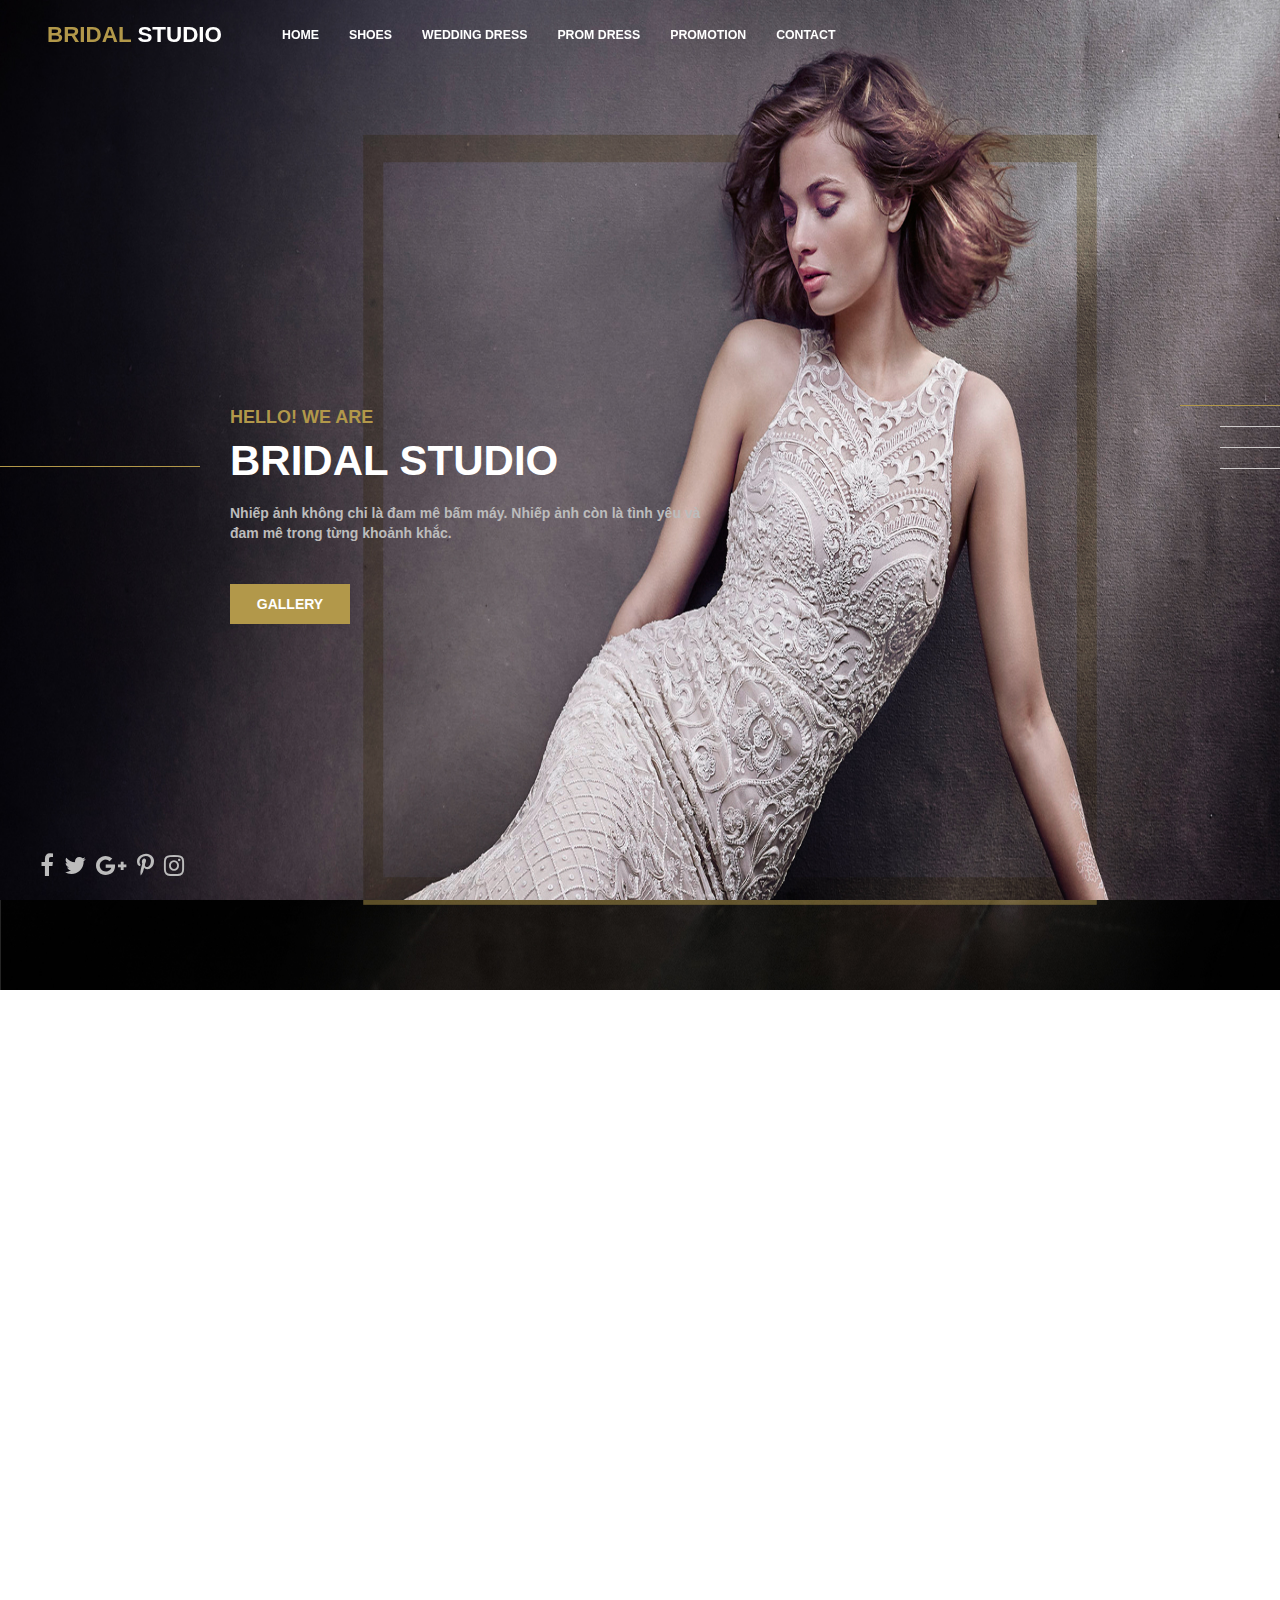
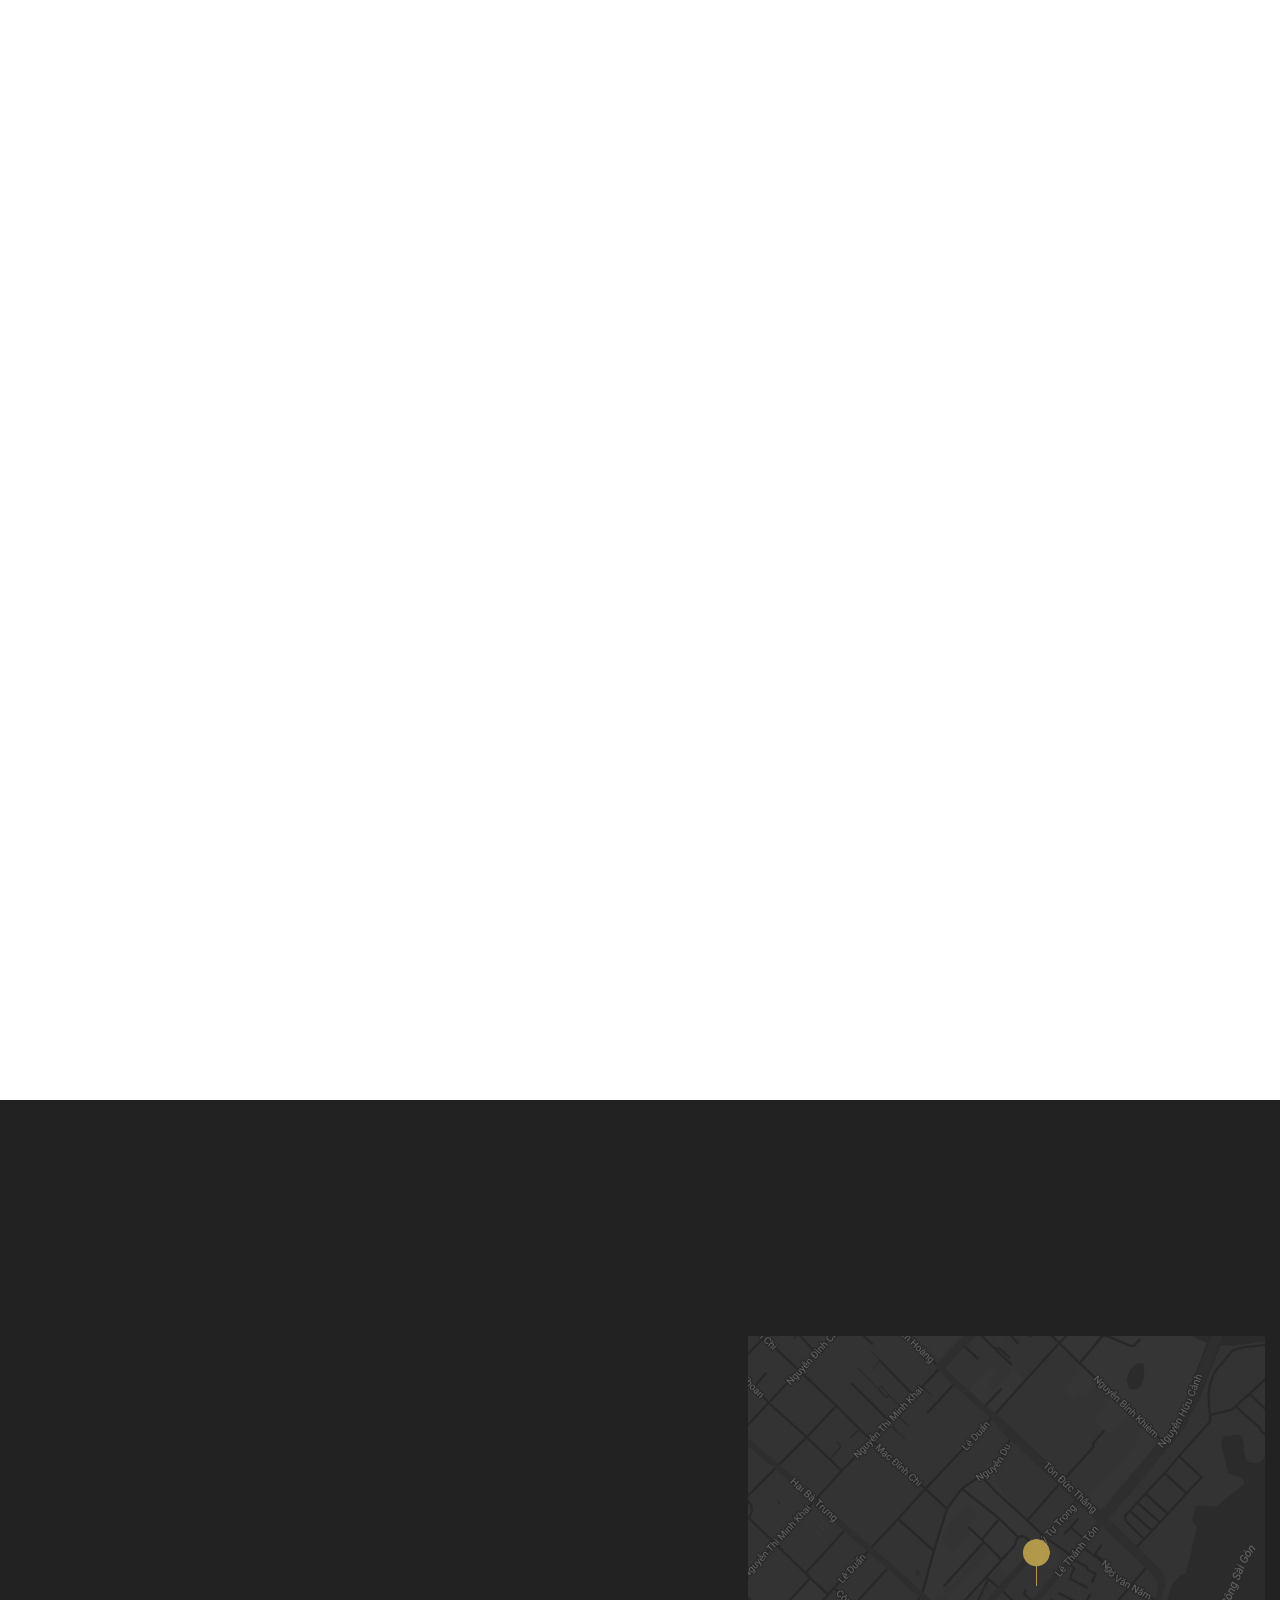
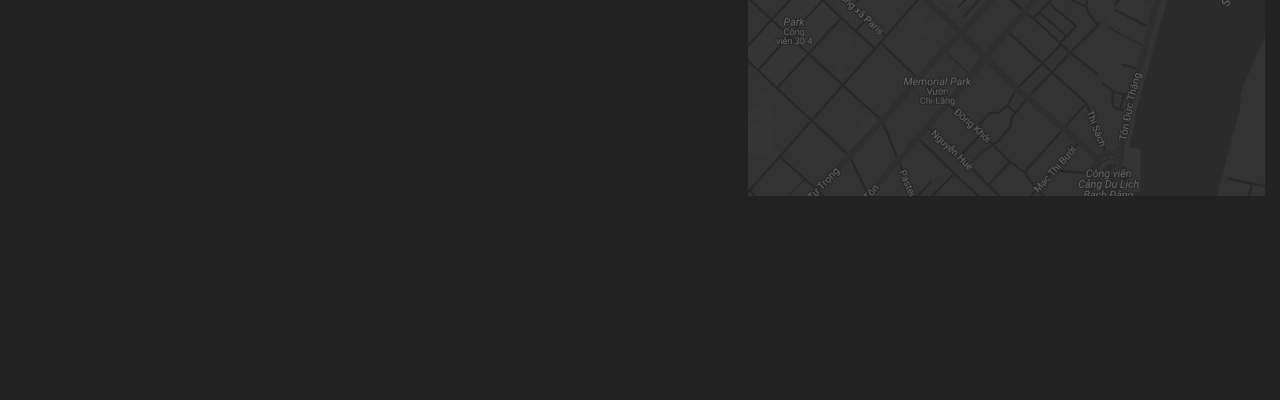
<file: index.html>
<!DOCTYPE html>
<html>
  <head>
    <meta charset="utf-8">
    <meta name="viewport" content="width=device-width, initial-scale=1.0">
    <title>Bridal</title><!-- Place somewhere in the <head> of your document -->
    <link rel="stylesheet" href="https://maxcdn.bootstrapcdn.com/font-awesome/4.7.0/css/font-awesome.min.css">
    <link rel="stylesheet" href="assets/css/main.css">
    <link rel="stylesheet" href="assets/css/nice-select.css">
    <link rel="stylesheet" href="assets/css/jquery.fullPage.css">
  </head>
  <body class="index-page">
    <div class="fullpage-wrapper" id="fullpage">
      <div class="home-wrap">
        <header>
          <nav class="navbar navbar-default navbar-fixed-top">
            <div class="container-fluid">
              <!-- Brand and toggle get grouped for better mobile display-->
              <div class="navbar-header">
                <button class="navbar-toggle collapsed" type="button" data-toggle="collapse" data-target="#bs-example-navbar-collapse-1" aria-expanded="false"><span class="sr-only">Toggle navigation</span>          <span class="icon-bar"></span>          <span class="icon-bar"></span>          <span class="icon-bar"></span></button>        <a class="navbar-brand" href="index.html"><span>BRIDAL</span> STUDIO</a>
              </div>
              <!-- Collect the nav links, forms, and other content for toggling-->
              <div class="collapse navbar-collapse" id="bs-example-navbar-collapse-1">
                <ul class="nav navbar-nav">
                  <li><a href="index.html">HOME <span class="sr-only">(current)</span></a></li>          
                  <li><a href="shoes.html">SHOES</a></li>
                  <li><a href="wedding-dress.html">WEDDING DRESS</a></li>
                  <li><a href="shoes.html">PROM DRESS</a></li>
                  <li><a href="promotion.html">PROMOTION  </a></li>
                  <li><a href="contact.html">CONTACT    </a></li>
                </ul>
              </div>
            </div>
          </nav>
        </header>
        <div class="home-sections">
          <section class="home-gallery home-res section" id="home-gallery">
            <div class="deco-home wow fadeInLeft"></div>
            <div class="text-home wow fadeInLeft">
              <h4>HELLO! WE ARE</h4>
              <h1>BRIDAL STUDIO</h1>
              <p>Nhiếp ảnh không chỉ là đam mê bấm máy. Nhiếp ảnh còn là tình yêu và đam mê trong từng khoảnh khắc.</p><a class="button" href="#">GALLERY</a>
            </div>
          </section>
          <section class="home-shoes home-res section" id="home-shoes">
            <div class="deco-home wow fadeInLeft" data-wow-offset="160"></div>
            <div class="text-home wow fadeInLeft" data-wow-offset="150">
              <h4>OUR SERVICE</h4>
              <h1>BRIDAL SHOES </h1>
              <p>Nhiếp ảnh không chỉ là đam mê bấm máy. Nhiếp ảnh còn là tình yêu và đam mê trong từng khoảnh khắc.</p><a class="button" href="#">SHOES</a>
            </div>
          </section>
          <section class="home-dress home-res section" id="home-dress">
            <div class="deco-home wow fadeInLeft" data-wow-offset="160"></div>
            <div class="text-home wow fadeInLeft" data-wow-offset="150">
              <h4>OUR SERVICE</h4>
              <h1>BRIDAL DRESS</h1>
              <p>Nhiếp ảnh không chỉ là đam mê bấm máy. Nhiếp ảnh còn là tình yêu và đam mê trong từng khoảnh khắc.</p><a class="button text-uppercase" href="#">Dress</a>
            </div>
          </section>
          <section class="home-footer section" id="home-footer">
            <div class="deco-home wow fadeInLeft" data-wow-offset="160"></div>
            <div class="container">
              <div class="row">
                <div class="col-md-6 col-sm-6 col-xs-12">
                  <div class="text-home wow fadeInLeft" data-wow-offset="150"> 
                    <h4>CONTACT US</h4>
                    <h1>BRIDAL STUDIO</h1>
                    <p>Địa chỉ: Tầng 11, 167-169 Điện Biên Phủ,<br>Phường Đa Kao, Quận 1, TPHCM<br>Website: www.bridalstudio.vn<br>Email: hotro@bridalstudio.vn<br>Hotline: 0906 86 00 18</p>
                  </div>
                </div>
                <div class="col-md-6 col-sm-6 col-xs-8">
                  <div class="img-home-footer"><img src="assets/img/home-map.jpg" alt=""></div>
                </div>
              </div>
            </div>
          </section>
          <section class="spaning">
            <div class="deco"><a href="#home-gallery"><span class="span1 is-spaning"></span></a><a href="#home-shoes"><span class="span2"> </span></a><a href="#home-dress"><span class="span3"> </span></a><a href="#home-footer"><span class="span4"> </span></a></div>
            <div class="social"><a href="#"><i class="fa fa-facebook"></i></a><a href="#"><i class="fa fa-twitter"></i></a><a href="#"><i class="fa fa-google-plus"></i></a><a href="#"><i class="fa fa-pinterest-p"></i></a><a href="#"><i class="fa fa-instagram"></i></a></div>
          </section>
        </div>
      </div>
    </div>
    <script src="https://npmcdn.com/tether@1.2.4/dist/js/tether.min.js"></script>
    <script src="assets/js/jquery-3.1.1.min.js"></script>
    <script src="assets/js/bootstrap.min.js"></script>
    <script src="assets/js/smooth-scroll.js"></script>
    <script src="assets/js/jquery.easing.1.3.js"></script>
    <script src="assets/js/spanning.js"></script>
    <script src="assets/js/functions.js"></script>
    <script src="assets/js/wow.min.js"></script>
    <script src="assets/js/jquery.nice-select.js"></script>
    <script src="assets/js/scrolloverflow.min.js"></script>
    <script src="assets/js/jquery.fullPage.js"></script>
  </body>
</html>
</file>
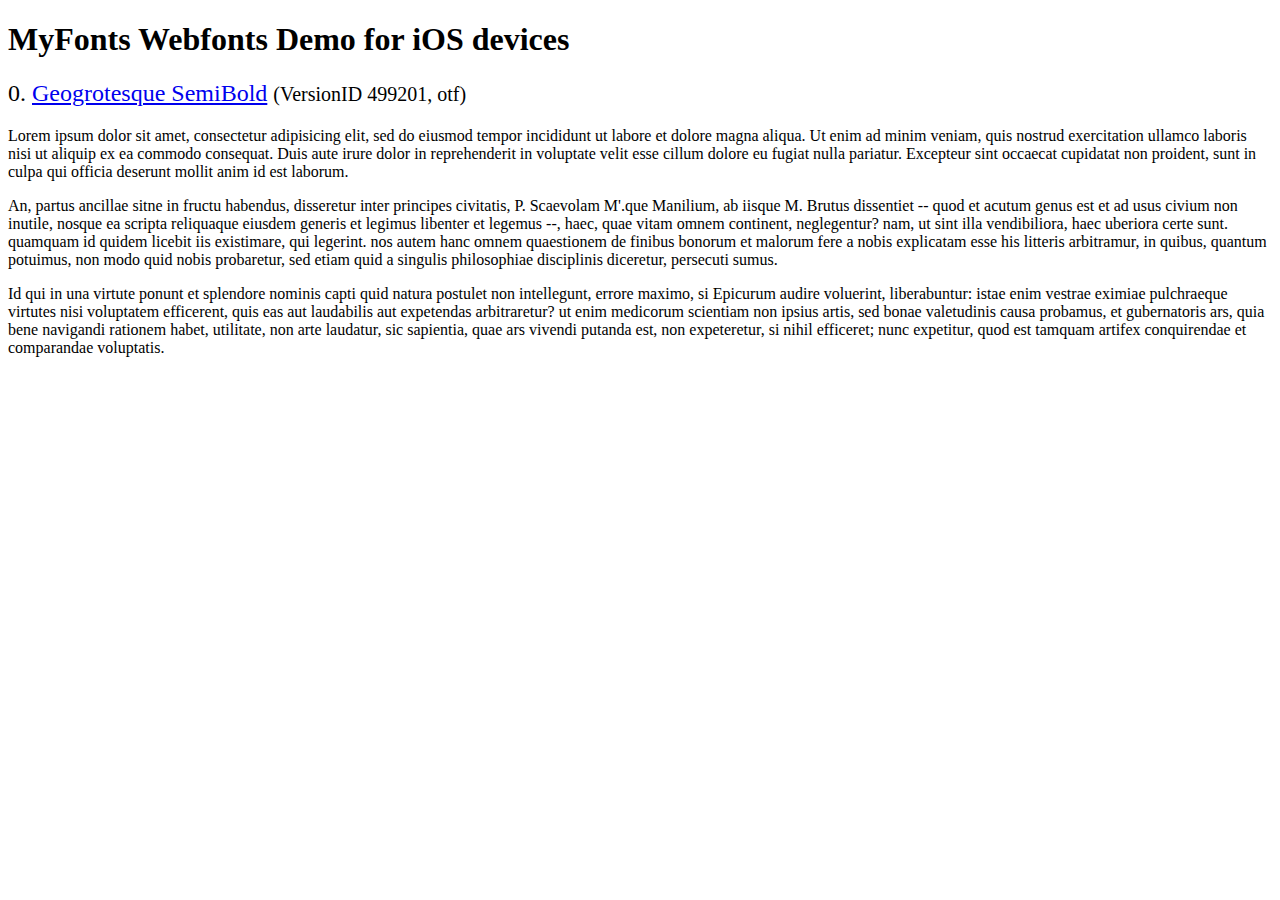
<file: assets/css/fonts/webfonts/geo-semibold/svg/index.html>
<!DOCTYPE html>
<html>
<head>
<title>MyFonts Webfonts Demo for iOS devices</title>
<meta http-equiv="content-type" content="text/html; charset=utf-8" />

<style type="text/css" media="all">

	h2 {
		 font-weight:normal;
	}

		
	@font-face {
		font-family:"Geogrotesque-SemiBold";
		src:url("style_169898.svg#Geogrotesque-SemiBold") format("svg");
	}
	
	.webfont_0 {
		font-family: Geogrotesque-SemiBold;
	}
		
</style>

</head>

<body>

<h1>MyFonts Webfonts Demo for iOS devices</h1>


<h2>0. <span class='webfont_0'><a href='http://new.myfonts.com/search/style::169898/'>Geogrotesque SemiBold</a></span>
<small>(VersionID 499201, otf)</small>
</h2>

<p class='webfont_0'>Lorem ipsum dolor sit amet, consectetur adipisicing elit, sed do eiusmod tempor incididunt ut labore et dolore magna aliqua. Ut enim ad minim veniam, quis nostrud exercitation ullamco laboris nisi ut aliquip ex ea commodo consequat. Duis aute irure dolor in reprehenderit in voluptate velit esse cillum dolore eu fugiat nulla pariatur. Excepteur sint occaecat cupidatat non proident, sunt in culpa qui officia deserunt mollit anim id est laborum.</p>

<p class='webfont_0'>An, partus ancillae sitne in fructu habendus, disseretur inter principes civitatis, P. Scaevolam M'.que Manilium, ab iisque M. Brutus dissentiet -- quod et acutum genus est et ad usus civium non inutile, nosque ea scripta reliquaque eiusdem generis et legimus libenter et legemus --, haec, quae vitam omnem continent, neglegentur? nam, ut sint illa vendibiliora, haec uberiora certe sunt. quamquam id quidem licebit iis existimare, qui legerint. nos autem hanc omnem quaestionem de finibus bonorum et malorum fere a nobis explicatam esse his litteris arbitramur, in quibus, quantum potuimus, non modo quid nobis probaretur, sed etiam quid a singulis philosophiae disciplinis diceretur, persecuti sumus.</p>

<p class='webfont_0'>Id qui in una virtute ponunt et splendore nominis capti quid natura postulet non intellegunt, errore maximo, si Epicurum audire voluerint, liberabuntur: istae enim vestrae eximiae pulchraeque virtutes nisi voluptatem efficerent, quis eas aut laudabilis aut expetendas arbitraretur? ut enim medicorum scientiam non ipsius artis, sed bonae valetudinis causa probamus, et gubernatoris ars, quia bene navigandi rationem habet, utilitate, non arte laudatur, sic sapientia, quae ars vivendi putanda est, non expeteretur, si nihil efficeret; nunc expetitur, quod est tamquam artifex conquirendae et comparandae voluptatis.</p>




</body>
</html>
</file>
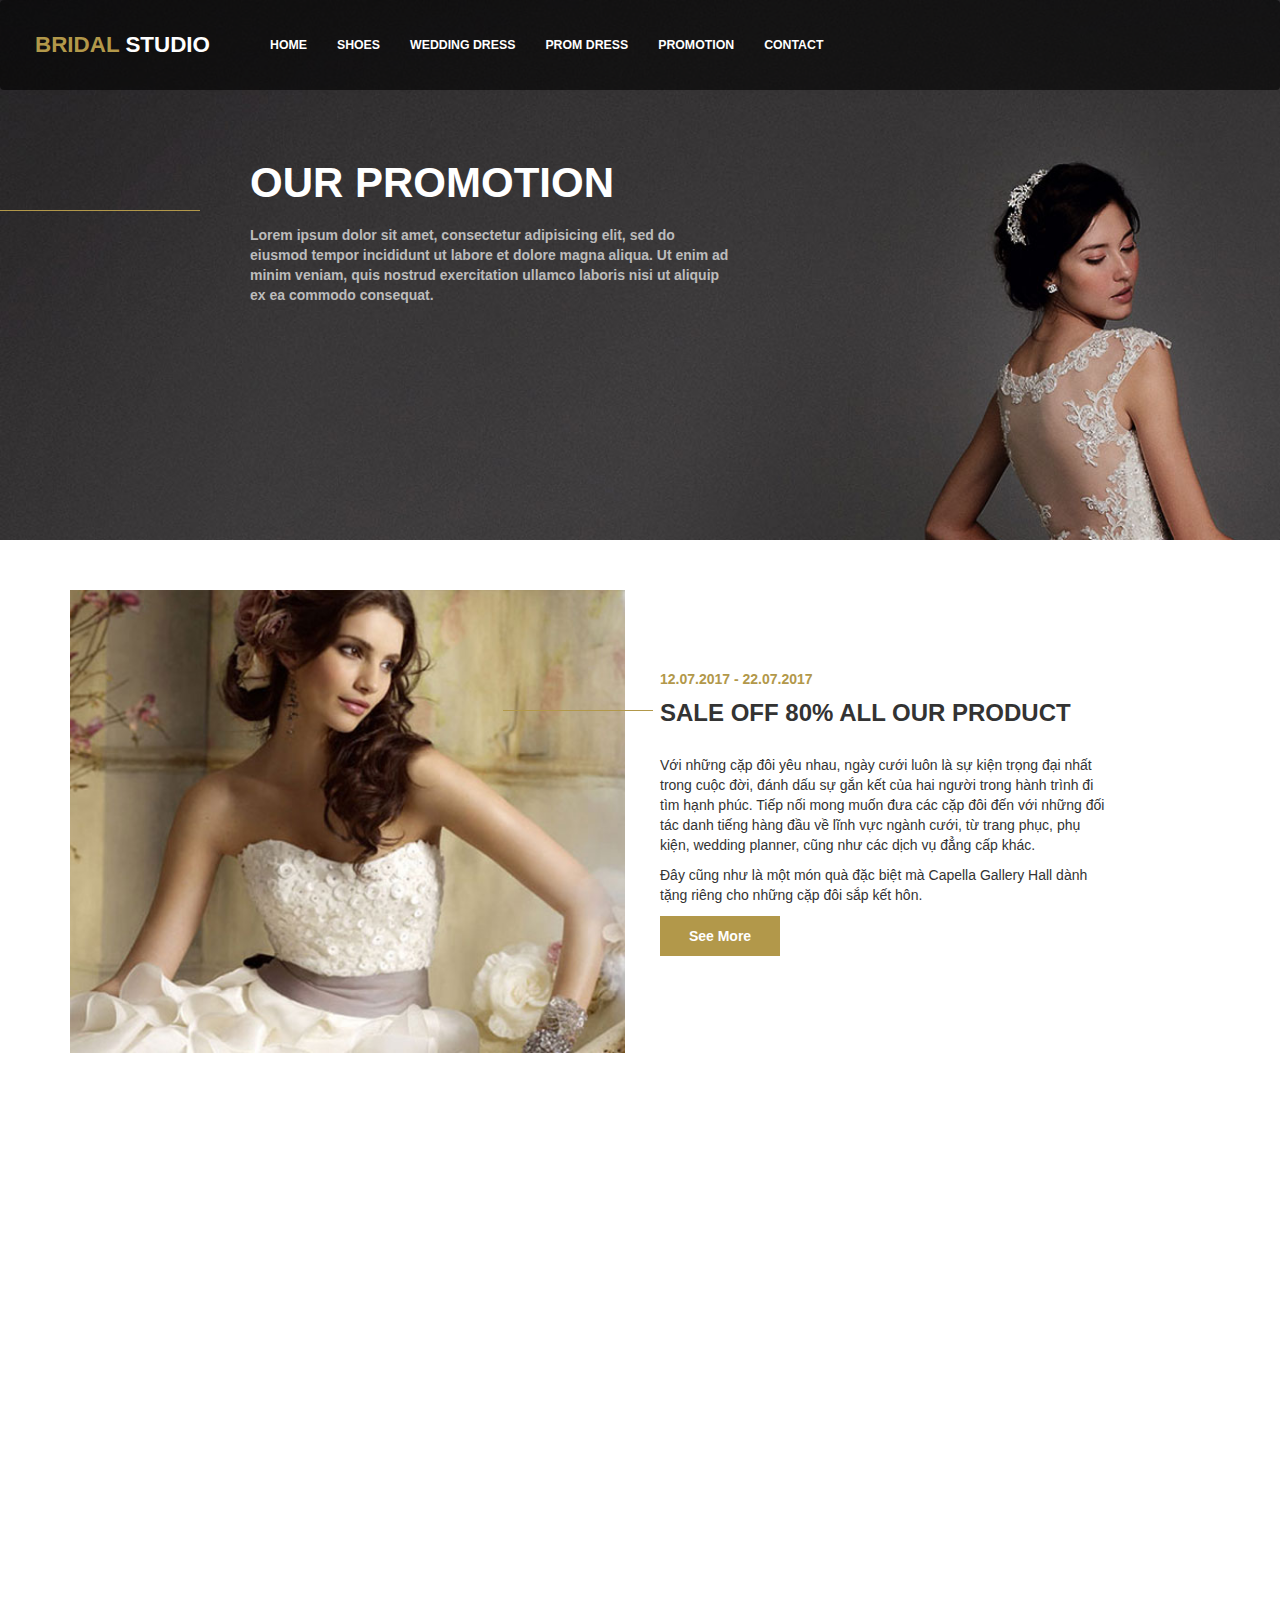
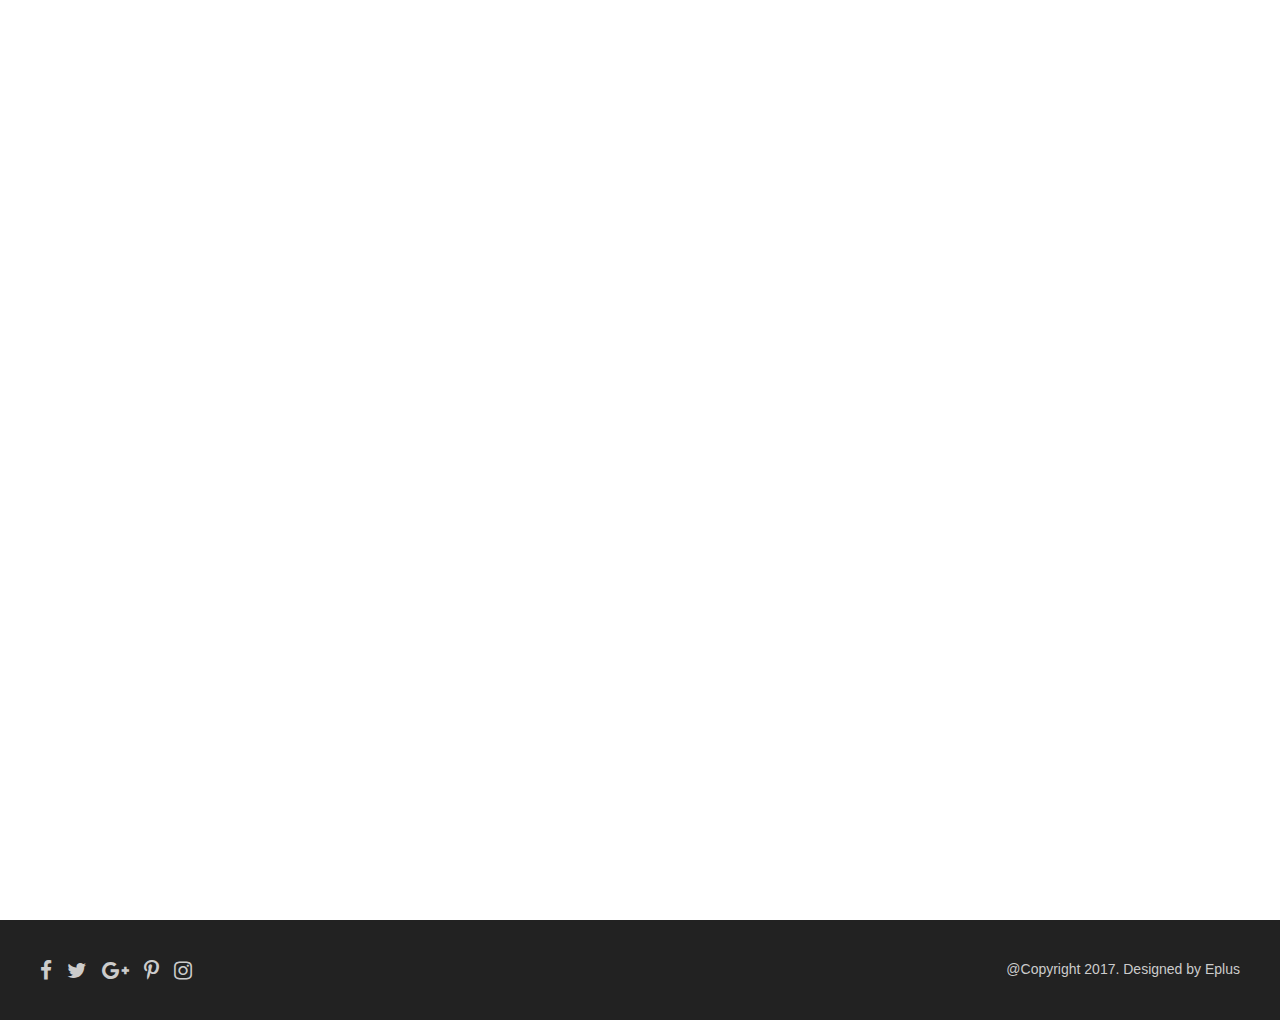
<file: promotion.html>
<!DOCTYPE html>
<html>
  <head>
    <meta charset="utf-8">
    <meta name="viewport" content="width=device-width, initial-scale=1.0">
    <title>Bridal</title><!-- Place somewhere in the <head> of your document -->
    <link rel="stylesheet" href="https://maxcdn.bootstrapcdn.com/font-awesome/4.7.0/css/font-awesome.min.css">
    <link rel="stylesheet" href="assets/css/main.css">
    <link rel="stylesheet" href="assets/css/nice-select.css">
    <link rel="stylesheet" href="assets/css/hover-min.css">
  </head>
  <body>
    <div class="home-wrap scrollbar-outer">
      <div class="shoes-header promotion-header">
        <nav class="navbar navbar-default">
          <div class="container-fluid">
            <!-- Brand and toggle get grouped for better mobile display-->
            <div class="navbar-header">
              <button class="navbar-toggle collapsed" type="button" data-toggle="collapse" data-target="#bs-example-navbar-collapse-1" aria-expanded="false"><span class="sr-only">Toggle navigation</span>          <span class="icon-bar"></span>          <span class="icon-bar"></span>          <span class="icon-bar"></span></button>        <a class="navbar-brand" href="index.html"><span>BRIDAL</span> STUDIO</a>
            </div>
            <!-- Collect the nav links, forms, and other content for toggling-->
            <div class="collapse navbar-collapse" id="bs-example-navbar-collapse-1">
              <ul class="nav navbar-nav">
                <li><a href="index.html">HOME <span class="sr-only">(current)</span></a></li>          
                <li><a href="shoes.html">SHOES</a></li>
                <li><a href="wedding-dress.html">WEDDING DRESS</a></li>
                <li><a href="shoes.html">PROM DRESS</a></li>
                <li><a href="promotion.html">PROMOTION  </a></li>
                <li><a href="contact.html">CONTACT    </a></li>
              </ul>
            </div>
          </div>
        </nav>
        <div class="title zoomInLeft wow">
          <div class="deco-home"></div>
          <div class="text-home"> 
            <h1>OUR PROMOTION</h1>
            <p>Lorem ipsum dolor sit amet, consectetur adipisicing elit, sed do eiusmod tempor incididunt ut labore et dolore magna aliqua. Ut enim ad minim veniam, quis nostrud exercitation ullamco laboris nisi ut aliquip ex ea commodo consequat.</p>
          </div>
        </div>
      </div>
      <div class="home-sections">
        <section class="promotion-contain container">
          <div class="promotion-contain promotion-contain-1 row wow slideInLeft">
            <div class="promotion-contain-img col-md-6"><img src="assets/img/promotion/promotion-01.jpg" alt=""></div>
            <div class="promotion-contain-detail col-md-5">
              <p class="day">12.07.2017 - 22.07.2017</p>
              <h3>SALE OFF 80% ALL OUR PRODUCT</h3>
              <p>Với những cặp đôi yêu nhau, ngày cưới luôn là sự kiện trọng đại nhất trong cuộc đời, đánh dấu sự gắn kết của hai người trong hành trình đi tìm hạnh phúc. Tiếp nối mong muốn đưa các cặp đôi đến với những đối tác danh tiếng hàng đầu về lĩnh vực ngành cưới, từ trang phục, phụ kiện, wedding planner, cũng như các dịch vụ đẳng cấp khác.</p>
              <p>Đây cũng như là một món quà đặc biệt mà Capella Gallery Hall dành tặng riêng cho những cặp đôi sắp kết hôn.</p><a class="button" href="">See More</a>
            </div>
          </div>
          <div class="promotion-contain promotion-contain-2 row wow slideInRight">
            <div class="promotion-contain-detail col-md-5">
              <p class="day">12.07.2017 - 22.07.2017</p>
              <h3>SALE OFF 80% ALL OUR PRODUCT</h3>
              <p>Với những cặp đôi yêu nhau, ngày cưới luôn là sự kiện trọng đại nhất trong cuộc đời, đánh dấu sự gắn kết của hai người trong hành trình đi tìm hạnh phúc. Tiếp nối mong muốn đưa các cặp đôi đến với những đối tác danh tiếng hàng đầu về lĩnh vực ngành cưới, từ trang phục, phụ kiện, wedding planner, cũng như các dịch vụ đẳng cấp khác.</p>
              <p>Đây cũng như là một món quà đặc biệt mà Capella Gallery Hall dành tặng riêng cho những cặp đôi sắp kết hôn.</p><a class="button" href="">See More      </a>
            </div>
            <div class="promotion-contain-img col-md-6"><img src="assets/img/promotion/promotion-02.jpg" alt=""></div>
          </div>
          <div class="promotion-contain promotion-contain-1 row wow slideInLeft">
            <div class="promotion-contain-img col-md-6"><img src="assets/img/promotion/promotion-03.jpg" alt=""></div>
            <div class="promotion-contain-detail col-md-5">
              <p class="day">12.07.2017 - 22.07.2017</p>
              <h3>SALE OFF 80% ALL OUR PRODUCT</h3>
              <p>Với những cặp đôi yêu nhau, ngày cưới luôn là sự kiện trọng đại nhất trong cuộc đời, đánh dấu sự gắn kết của hai người trong hành trình đi tìm hạnh phúc. Tiếp nối mong muốn đưa các cặp đôi đến với những đối tác danh tiếng hàng đầu về lĩnh vực ngành cưới, từ trang phục, phụ kiện, wedding planner, cũng như các dịch vụ đẳng cấp khác.</p>
              <p>Đây cũng như là một món quà đặc biệt mà Capella Gallery Hall dành tặng riêng cho những cặp đôi sắp kết hôn.</p><a class="button" href="">See More</a>
            </div>
          </div>
          <div class="promotion-contain promotion-contain-2 row wow slideInRight">
            <div class="promotion-contain-detail col-md-5">
              <p class="day">12.07.2017 - 22.07.2017</p>
              <h3>SALE OFF 80% ALL OUR PRODUCT</h3>
              <p>Với những cặp đôi yêu nhau, ngày cưới luôn là sự kiện trọng đại nhất trong cuộc đời, đánh dấu sự gắn kết của hai người trong hành trình đi tìm hạnh phúc. Tiếp nối mong muốn đưa các cặp đôi đến với những đối tác danh tiếng hàng đầu về lĩnh vực ngành cưới, từ trang phục, phụ kiện, wedding planner, cũng như các dịch vụ đẳng cấp khác.</p>
              <p>Đây cũng như là một món quà đặc biệt mà Capella Gallery Hall dành tặng riêng cho những cặp đôi sắp kết hôn.</p><a class="button" href="">See More      </a>
            </div>
            <div class="promotion-contain-img col-md-6"><img src="assets/img/promotion/promotion-04.jpg" alt=""></div>
          </div>
        </section>
        <footer class="footer-shoes">
          <div class="row">
            <div class="col-md-6 social col-xs-12 col-sm-6"><a href="#"><i class="fa fa-facebook" aria-hidden="true"></i></a><a href="#"><i class="fa fa-twitter" aria-hidden="true"></i></a><a href="#"><i class="fa fa-google-plus" aria-hidden="true"></i></a><a href="#"><i class="fa fa-pinterest-p" aria-hidden="true"></i></a><a href="#"><i class="fa fa-instagram" aria-hidden="true"></i></a></div>
            <div class="col-md-6 copy-right col-xs-12 col-sm-6">
              <p class="text-right">@Copyright 2017. Designed by Eplus    </p>
            </div>
          </div>
        </footer>
      </div>
    </div>
    <script src="assets/js/jquery-3.1.1.min.js"></script>
    <script src="assets/js/bootstrap.min.js"></script>
    <script src="assets/js/smooth-scroll.js"></script>
    <script src="assets/js/functions.js"></script>
    <script src="assets/js/jquery.nice-select.js"></script>
    <script src="assets/js/wow.min.js"></script>
  </body>
</html>
</file>
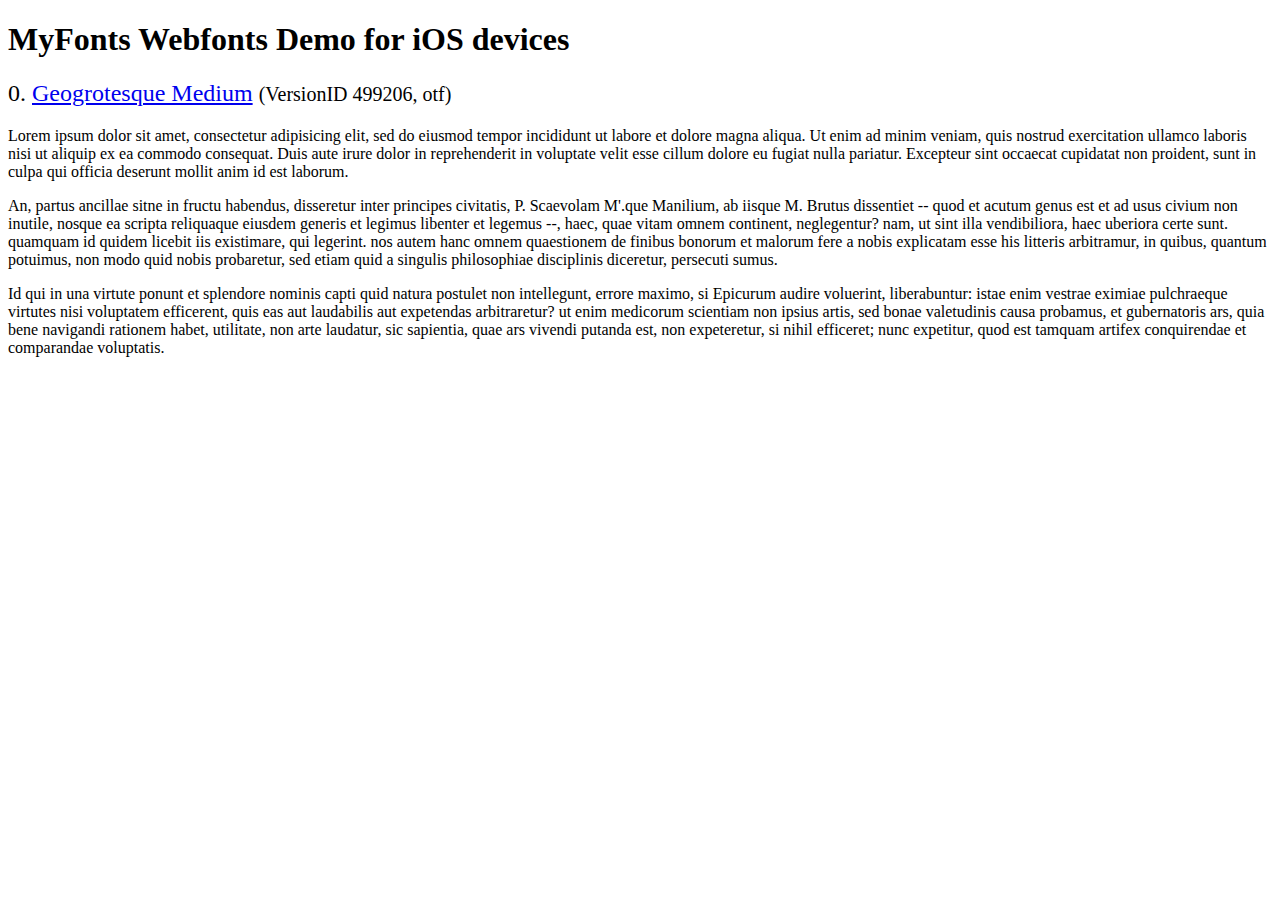
<file: assets/css/fonts/webfonts/geo-medium/svg/svg_test.html>
<!DOCTYPE html>
<html>
<head>
<title>MyFonts Webfonts Demo for iOS devices</title>
<meta http-equiv="content-type" content="text/html; charset=utf-8" />

<style type="text/css" media="all">

	h2 {
		 font-weight:normal;
	}

		
	@font-face {
		font-family:"Geogrotesque-Medium";
		src:url("1110FC_0.svg#Geogrotesque-Medium") format("svg");
	}
	
	.webfont_0 {
		font-family: Geogrotesque-Medium;
	}
		
</style>

</head>

<body>

<h1>MyFonts Webfonts Demo for iOS devices</h1>


<h2>0. <span class='webfont_0'><a href='http://new.myfonts.com/search/style::169904/'>Geogrotesque Medium</a></span>
<small>(VersionID 499206, otf)</small>
</h2>

<p class='webfont_0'>Lorem ipsum dolor sit amet, consectetur adipisicing elit, sed do eiusmod tempor incididunt ut labore et dolore magna aliqua. Ut enim ad minim veniam, quis nostrud exercitation ullamco laboris nisi ut aliquip ex ea commodo consequat. Duis aute irure dolor in reprehenderit in voluptate velit esse cillum dolore eu fugiat nulla pariatur. Excepteur sint occaecat cupidatat non proident, sunt in culpa qui officia deserunt mollit anim id est laborum.</p>

<p class='webfont_0'>An, partus ancillae sitne in fructu habendus, disseretur inter principes civitatis, P. Scaevolam M'.que Manilium, ab iisque M. Brutus dissentiet -- quod et acutum genus est et ad usus civium non inutile, nosque ea scripta reliquaque eiusdem generis et legimus libenter et legemus --, haec, quae vitam omnem continent, neglegentur? nam, ut sint illa vendibiliora, haec uberiora certe sunt. quamquam id quidem licebit iis existimare, qui legerint. nos autem hanc omnem quaestionem de finibus bonorum et malorum fere a nobis explicatam esse his litteris arbitramur, in quibus, quantum potuimus, non modo quid nobis probaretur, sed etiam quid a singulis philosophiae disciplinis diceretur, persecuti sumus.</p>

<p class='webfont_0'>Id qui in una virtute ponunt et splendore nominis capti quid natura postulet non intellegunt, errore maximo, si Epicurum audire voluerint, liberabuntur: istae enim vestrae eximiae pulchraeque virtutes nisi voluptatem efficerent, quis eas aut laudabilis aut expetendas arbitraretur? ut enim medicorum scientiam non ipsius artis, sed bonae valetudinis causa probamus, et gubernatoris ars, quia bene navigandi rationem habet, utilitate, non arte laudatur, sic sapientia, quae ars vivendi putanda est, non expeteretur, si nihil efficeret; nunc expetitur, quod est tamquam artifex conquirendae et comparandae voluptatis.</p>




</body>
</html>
</file>
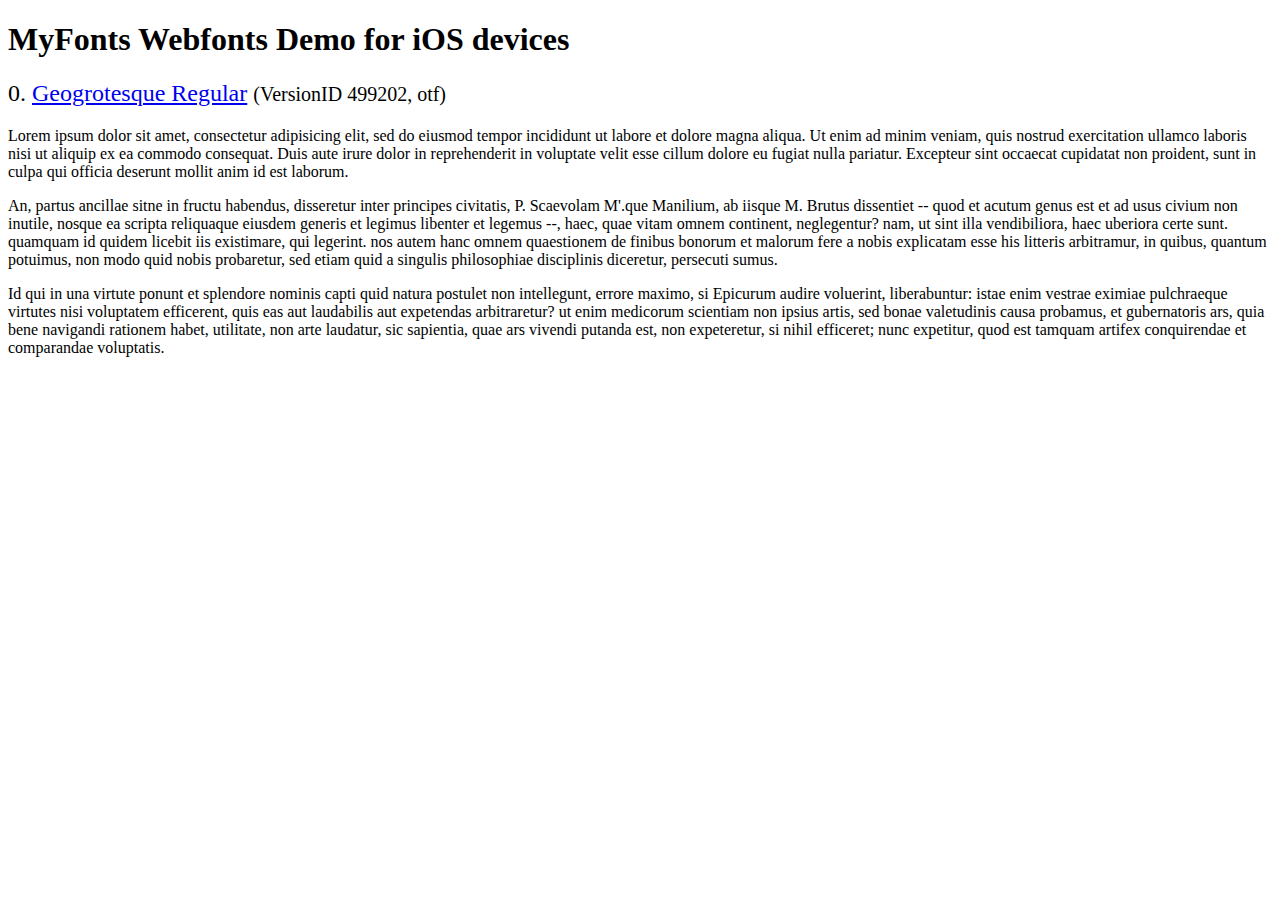
<file: assets/css/fonts/webfonts/geo-regular/svg/svg_test.html>
<!DOCTYPE html>
<html>
<head>
<title>MyFonts Webfonts Demo for iOS devices</title>
<meta http-equiv="content-type" content="text/html; charset=utf-8" />

<style type="text/css" media="all">

	h2 {
		 font-weight:normal;
	}

		
	@font-face {
		font-family:"Geogrotesque-Regular";
		src:url("11014B_0.svg#Geogrotesque-Regular") format("svg");
	}
	
	.webfont_0 {
		font-family: Geogrotesque-Regular;
	}
		
</style>

</head>

<body>

<h1>MyFonts Webfonts Demo for iOS devices</h1>


<h2>0. <span class='webfont_0'><a href='http://new.myfonts.com/search/style::169901/'>Geogrotesque Regular</a></span>
<small>(VersionID 499202, otf)</small>
</h2>

<p class='webfont_0'>Lorem ipsum dolor sit amet, consectetur adipisicing elit, sed do eiusmod tempor incididunt ut labore et dolore magna aliqua. Ut enim ad minim veniam, quis nostrud exercitation ullamco laboris nisi ut aliquip ex ea commodo consequat. Duis aute irure dolor in reprehenderit in voluptate velit esse cillum dolore eu fugiat nulla pariatur. Excepteur sint occaecat cupidatat non proident, sunt in culpa qui officia deserunt mollit anim id est laborum.</p>

<p class='webfont_0'>An, partus ancillae sitne in fructu habendus, disseretur inter principes civitatis, P. Scaevolam M'.que Manilium, ab iisque M. Brutus dissentiet -- quod et acutum genus est et ad usus civium non inutile, nosque ea scripta reliquaque eiusdem generis et legimus libenter et legemus --, haec, quae vitam omnem continent, neglegentur? nam, ut sint illa vendibiliora, haec uberiora certe sunt. quamquam id quidem licebit iis existimare, qui legerint. nos autem hanc omnem quaestionem de finibus bonorum et malorum fere a nobis explicatam esse his litteris arbitramur, in quibus, quantum potuimus, non modo quid nobis probaretur, sed etiam quid a singulis philosophiae disciplinis diceretur, persecuti sumus.</p>

<p class='webfont_0'>Id qui in una virtute ponunt et splendore nominis capti quid natura postulet non intellegunt, errore maximo, si Epicurum audire voluerint, liberabuntur: istae enim vestrae eximiae pulchraeque virtutes nisi voluptatem efficerent, quis eas aut laudabilis aut expetendas arbitraretur? ut enim medicorum scientiam non ipsius artis, sed bonae valetudinis causa probamus, et gubernatoris ars, quia bene navigandi rationem habet, utilitate, non arte laudatur, sic sapientia, quae ars vivendi putanda est, non expeteretur, si nihil efficeret; nunc expetitur, quod est tamquam artifex conquirendae et comparandae voluptatis.</p>




</body>
</html>
</file>
<file: assets/css/nice-select.css>
.nice-select {
  -webkit-tap-highlight-color: transparent;
  background-color: #fff;
  border-radius: 5px;
  border: solid 1px #e8e8e8;
  box-sizing: border-box;
  clear: both;
  cursor: pointer;
  display: block;
  float: left;
  font-family: inherit;
  font-size: 14px;
  font-weight: normal;
  height: 42px;
  line-height: 40px;
  outline: none;
  padding-left: 18px;
  padding-right: 30px;
  position: relative;
  text-align: left !important;
  -webkit-transition: all 0.2s ease-in-out;
  transition: all 0.2s ease-in-out;
  -webkit-user-select: none;
     -moz-user-select: none;
      -ms-user-select: none;
          user-select: none;
  white-space: nowrap;
  width: auto; }
  .nice-select:hover {
    border-color: #dbdbdb; }
  .nice-select:active, .nice-select.open, .nice-select:focus {
    border-color: #999; }
  .nice-select:after {
    border-bottom: 2px solid #999;
    border-right: 2px solid #999;
    content: '';
    display: block;
    height: 5px;
    margin-top: -4px;
    pointer-events: none;
    position: absolute;
    right: 12px;
    top: 50%;
    -webkit-transform-origin: 66% 66%;
        -ms-transform-origin: 66% 66%;
            transform-origin: 66% 66%;
    -webkit-transform: rotate(45deg);
        -ms-transform: rotate(45deg);
            transform: rotate(45deg);
    -webkit-transition: all 0.15s ease-in-out;
    transition: all 0.15s ease-in-out;
    width: 5px; }
  .nice-select.open:after {
    -webkit-transform: rotate(-135deg);
        -ms-transform: rotate(-135deg);
            transform: rotate(-135deg); }
  .nice-select.open .list {
    opacity: 1;
    pointer-events: auto;
    -webkit-transform: scale(1) translateY(0);
        -ms-transform: scale(1) translateY(0);
            transform: scale(1) translateY(0); }
  .nice-select.disabled {
    border-color: #ededed;
    color: #999;
    pointer-events: none; }
    .nice-select.disabled:after {
      border-color: #cccccc; }
  .nice-select.wide {
    width: 100%; }
    .nice-select.wide .list {
      left: 0 !important;
      right: 0 !important; }
  .nice-select.right {
    float: right; }
    .nice-select.right .list {
      left: auto;
      right: 0; }
  .nice-select.small {
    font-size: 12px;
    height: 36px;
    line-height: 34px; }
    .nice-select.small:after {
      height: 4px;
      width: 4px; }
    .nice-select.small .option {
      line-height: 34px;
      min-height: 34px; }
  .nice-select .list {
    background-color: #fff;
    border-radius: 5px;
    box-shadow: 0 0 0 1px rgba(68, 68, 68, 0.11);
    box-sizing: border-box;
    margin-top: 4px;
    opacity: 0;
    overflow: hidden;
    padding: 0;
    pointer-events: none;
    position: absolute;
    top: 100%;
    left: 0;
    -webkit-transform-origin: 50% 0;
        -ms-transform-origin: 50% 0;
            transform-origin: 50% 0;
    -webkit-transform: scale(0.75) translateY(-21px);
        -ms-transform: scale(0.75) translateY(-21px);
            transform: scale(0.75) translateY(-21px);
    -webkit-transition: all 0.2s cubic-bezier(0.5, 0, 0, 1.25), opacity 0.15s ease-out;
    transition: all 0.2s cubic-bezier(0.5, 0, 0, 1.25), opacity 0.15s ease-out;
    z-index: 9; }
    .nice-select .list:hover .option:not(:hover) {
      background-color: transparent !important; }
  .nice-select .option {
    cursor: pointer;
    font-weight: 400;
    line-height: 40px;
    list-style: none;
    min-height: 40px;
    outline: none;
    padding-left: 18px;
    padding-right: 29px;
    text-align: left;
    -webkit-transition: all 0.2s;
    transition: all 0.2s; }
    .nice-select .option:hover, .nice-select .option.focus, .nice-select .option.selected.focus {
      background-color: #f6f6f6; }
    .nice-select .option.selected {
      font-weight: bold; }
    .nice-select .option.disabled {
      background-color: transparent;
      color: #999;
      cursor: default; }

.no-csspointerevents .nice-select .list {
  display: none; }

.no-csspointerevents .nice-select.open .list {
  display: block; }
</file>
